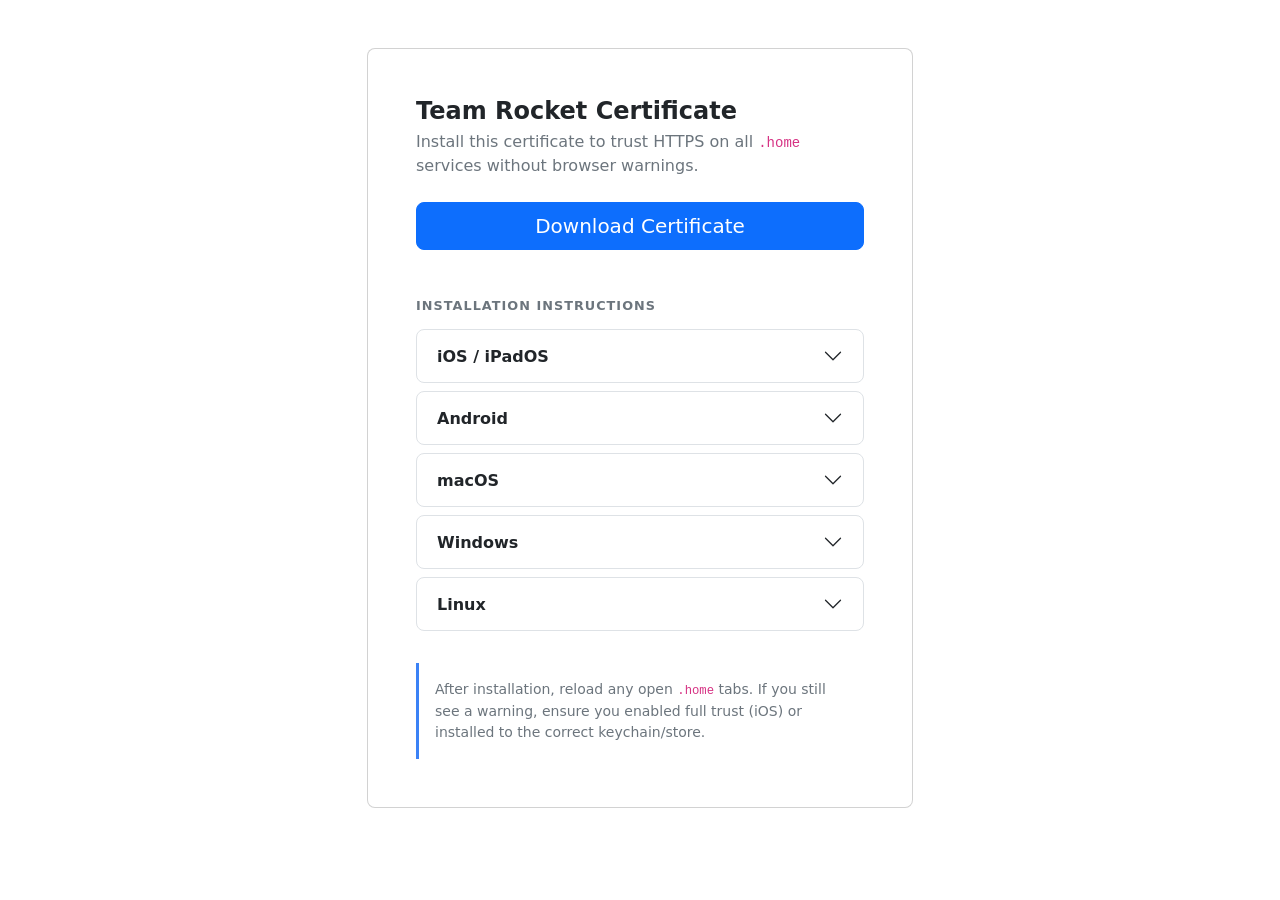
<file: services/diglett-infra/ca-page/index.html>
<!DOCTYPE html>
<html lang="en">
<head>
  <meta charset="UTF-8">
  <meta name="viewport" content="width=device-width, initial-scale=1.0">
  <title>Team Rocket Certificate</title>
  <link rel="stylesheet" href="https://cdn.jsdelivr.net/npm/bootstrap@5.3.3/dist/css/bootstrap.min.css">
  <style>
    @media (prefers-color-scheme: dark) {
      html { data-bs-theme: dark; }
      body { background-color: #0f172a; }
      .card { border-color: #334155 !important; background-color: #1e293b !important; }
      .platform-card { border-color: #334155 !important; background-color: #0f172a !important; }
      .note { background-color: #0f172a !important; }
      .accordion-button { color: #f8fafc !important; }
      .accordion-button:not(.collapsed) { color: #f8fafc !important; background-color: #0f172a !important; }
      .accordion-button::after { filter: invert(1); }
    }
    .note { border-left: 3px solid #3b82f6; }
  </style>
  <script>
    if (window.matchMedia('(prefers-color-scheme: dark)').matches) {
      document.documentElement.setAttribute('data-bs-theme', 'dark');
    }
  </script>
</head>
<body>
  <div class="container py-5">
    <div class="row justify-content-center">
      <div class="col-12 col-md-8 col-lg-6">
        <div class="card rounded-3 p-4 p-md-5">

          <h1 class="h4 fw-bold mb-1">Team Rocket Certificate</h1>
          <p class="text-secondary mb-4">Install this certificate to trust HTTPS on all <code>.home</code> services without browser warnings.</p>

          <a href="/root_ca.crt" class="btn btn-primary btn-lg w-100 mb-5">
            Download Certificate
          </a>

          <h2 class="text-uppercase text-secondary fw-semibold mb-3" style="font-size:0.8rem;letter-spacing:0.08em;">Installation Instructions</h2>

          <div class="accordion accordion-flush" id="installAccordion">

            <div class="accordion-item platform-card border rounded-3 mb-2">
              <h2 class="accordion-header">
                <button class="accordion-button collapsed rounded-3 bg-transparent fw-semibold" type="button" data-bs-toggle="collapse" data-bs-target="#ios">
                  iOS / iPadOS
                </button>
              </h2>
              <div id="ios" class="accordion-collapse collapse" data-bs-parent="#installAccordion">
                <div class="accordion-body text-secondary">
                  <ol class="mb-0">
                    <li>Tap <strong>Download Certificate</strong> above</li>
                    <li>Go to <strong>Settings &rarr; General &rarr; VPN &amp; Device Management</strong></li>
                    <li>Tap the downloaded profile and install it</li>
                    <li>Go to <strong>Settings &rarr; General &rarr; About &rarr; Certificate Trust Settings</strong></li>
                    <li>Toggle on <em>Team Rocket</em> under Enable Full Trust</li>
                  </ol>
                </div>
              </div>
            </div>

            <div class="accordion-item platform-card border rounded-3 mb-2">
              <h2 class="accordion-header">
                <button class="accordion-button collapsed rounded-3 bg-transparent fw-semibold" type="button" data-bs-toggle="collapse" data-bs-target="#android">
                  Android
                </button>
              </h2>
              <div id="android" class="accordion-collapse collapse" data-bs-parent="#installAccordion">
                <div class="accordion-body text-secondary">
                  <ol class="mb-0">
                    <li>Download the certificate</li>
                    <li>Go to <strong>Settings &rarr; Security &rarr; Encryption &amp; Credentials</strong></li>
                    <li>Tap <em>Install a certificate</em> &rarr; <em>CA certificate</em></li>
                    <li>Select the downloaded file</li>
                  </ol>
                </div>
              </div>
            </div>

            <div class="accordion-item platform-card border rounded-3 mb-2">
              <h2 class="accordion-header">
                <button class="accordion-button collapsed rounded-3 bg-transparent fw-semibold" type="button" data-bs-toggle="collapse" data-bs-target="#macos">
                  macOS
                </button>
              </h2>
              <div id="macos" class="accordion-collapse collapse" data-bs-parent="#installAccordion">
                <div class="accordion-body text-secondary">
                  <ol class="mb-0">
                    <li>Open the downloaded <code>homelab-ca.crt</code></li>
                    <li>Keychain Access opens &mdash; add to <strong>System</strong> keychain</li>
                    <li>Find <em>Team Rocket</em> in the list and double-click it</li>
                    <li>Expand <em>Trust</em> &rarr; set <em>SSL</em> to <strong>Always Trust</strong></li>
                    <li>Close and enter your password to confirm</li>
                  </ol>
                </div>
              </div>
            </div>

            <div class="accordion-item platform-card border rounded-3 mb-2">
              <h2 class="accordion-header">
                <button class="accordion-button collapsed rounded-3 bg-transparent fw-semibold" type="button" data-bs-toggle="collapse" data-bs-target="#windows">
                  Windows
                </button>
              </h2>
              <div id="windows" class="accordion-collapse collapse" data-bs-parent="#installAccordion">
                <div class="accordion-body text-secondary">
                  <ol class="mb-0">
                    <li>Double-click the downloaded <code>homelab-ca.crt</code></li>
                    <li>Click <strong>Install Certificate&hellip;</strong></li>
                    <li>Select <strong>Local Machine</strong>, click Next</li>
                    <li>Choose <em>Place all certificates in the following store</em> &rarr; <strong>Trusted Root Certification Authorities</strong></li>
                    <li>Click Finish and accept the security warning</li>
                  </ol>
                </div>
              </div>
            </div>

            <div class="accordion-item platform-card border rounded-3 mb-2">
              <h2 class="accordion-header">
                <button class="accordion-button collapsed rounded-3 bg-transparent fw-semibold" type="button" data-bs-toggle="collapse" data-bs-target="#linux">
                  Linux
                </button>
              </h2>
              <div id="linux" class="accordion-collapse collapse" data-bs-parent="#installAccordion">
                <div class="accordion-body text-secondary">
                  <ol class="mb-0">
                    <li>Copy the cert: <code>sudo cp homelab-ca.crt /usr/local/share/ca-certificates/</code></li>
                    <li>Update the store: <code>sudo update-ca-certificates</code></li>
                    <li>For Chrome/Firefox, also import via browser certificate settings</li>
                  </ol>
                </div>
              </div>
            </div>

          </div><!-- /accordion -->

          <div class="note rounded-end-2 p-3 mt-4 text-secondary small">
            After installation, reload any open <code>.home</code> tabs. If you still see a warning, ensure you enabled full trust (iOS) or installed to the correct keychain/store.
          </div>

        </div>
      </div>
    </div>
  </div>

  <script src="https://cdn.jsdelivr.net/npm/bootstrap@5.3.3/dist/js/bootstrap.bundle.min.js"></script>
</body>
</html>
</file>
